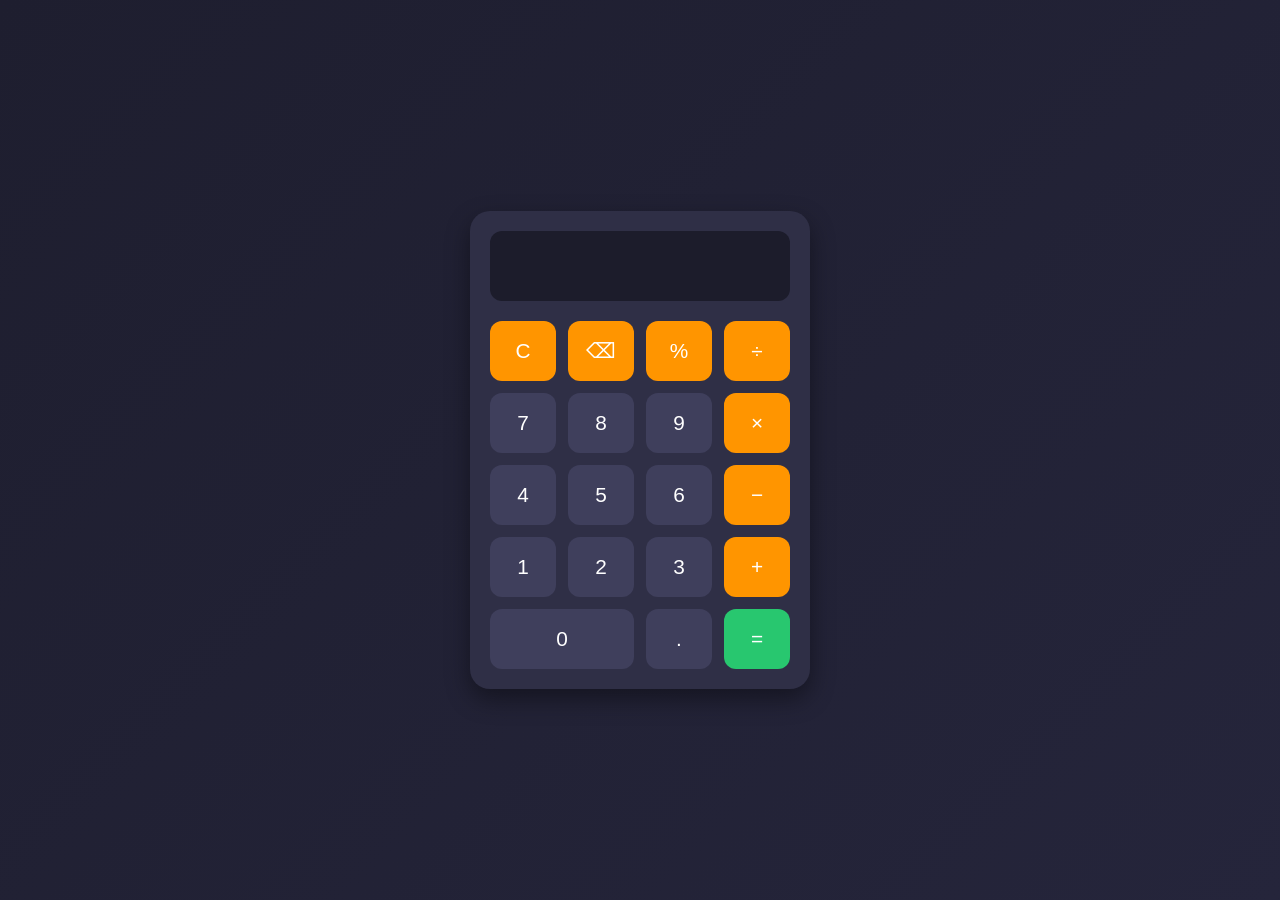
<file: task-2-build-a-calculator/index.html>
<!DOCTYPE html>
<html lang="en">
<head>
  <meta charset="UTF-8" />
  <meta name="viewport" content="width=device-width, initial-scale=1.0"/>
  <title>Calculator</title>
  <link rel="stylesheet" href="style.css">
</head>
<body>

<div class="calculator">
  
  <input type="text" id="display" readonly>

  <div class="buttons">

    <button onclick="clearDisplay()" class="operator">C</button>
    <button onclick="deleteLast()" class="operator">⌫</button>
    <button onclick="appendValue('%')" class="operator">%</button>
    <button onclick="appendValue('/')" class="operator">÷</button>

    <button onclick="appendValue('7')">7</button>
    <button onclick="appendValue('8')">8</button>
    <button onclick="appendValue('9')">9</button>
    <button onclick="appendValue('*')" class="operator">×</button>

    <button onclick="appendValue('4')">4</button>
    <button onclick="appendValue('5')">5</button>
    <button onclick="appendValue('6')">6</button>
    <button onclick="appendValue('-')" class="operator">−</button>

    <button onclick="appendValue('1')">1</button>
    <button onclick="appendValue('2')">2</button>
    <button onclick="appendValue('3')">3</button>
    <button onclick="appendValue('+')" class="operator">+</button>

    <button onclick="appendValue('0')" class="zero">0</button>
    <button onclick="appendValue('.')">.</button>
    <button onclick="calculate()" class="equal">=</button>

  </div>
</div>

<script src="script.js"></script>
</body>
</html>
</file>
<file: task-2-build-a-calculator/style.css>
*{
    margin: 0;
    padding: 0;
    box-sizing: border-box;
    font-family: Arial, sans-serif;
}

body{
    height: 100vh;
    display: flex;
    justify-content: center;
    align-items: center;
    background: linear-gradient(135deg, #1e1e2f, #25253b);
}

.calculator{
    width: 340px;
    background: #2f2f46;
    padding: 20px;
    border-radius: 20px;
    box-shadow: 0 10px 25px rgba(0,0,0,0.4);
}

#display{
    width: 100%;
    height: 70px;
    border: none;
    outline: none;
    border-radius: 12px;
    margin-bottom: 20px;
    padding: 15px;
    font-size: 2rem;
    text-align: right;
    background: #1c1c2b;
    color: white;
}

.buttons{
    display: grid;
    grid-template-columns: repeat(4, 1fr);
    gap: 12px;
}

button{
    height: 60px;
    border: none;
    border-radius: 12px;
    font-size: 1.3rem;
    cursor: pointer;
    transition: 0.2s;
    background: #3f3f5c;
    color: white;
}

button:hover{
    transform: scale(1.05);
    background: #50507a;
}

button:active{
    transform: scale(0.95);
}

.operator{
    background: #ff9500;
}

.operator:hover{
    background: #ffad33;
}

.equal{
    background: #28c76f;
}

.equal:hover{
    background: #3ddc84;
}

.zero{
    grid-column: span 2;
}
</file>
